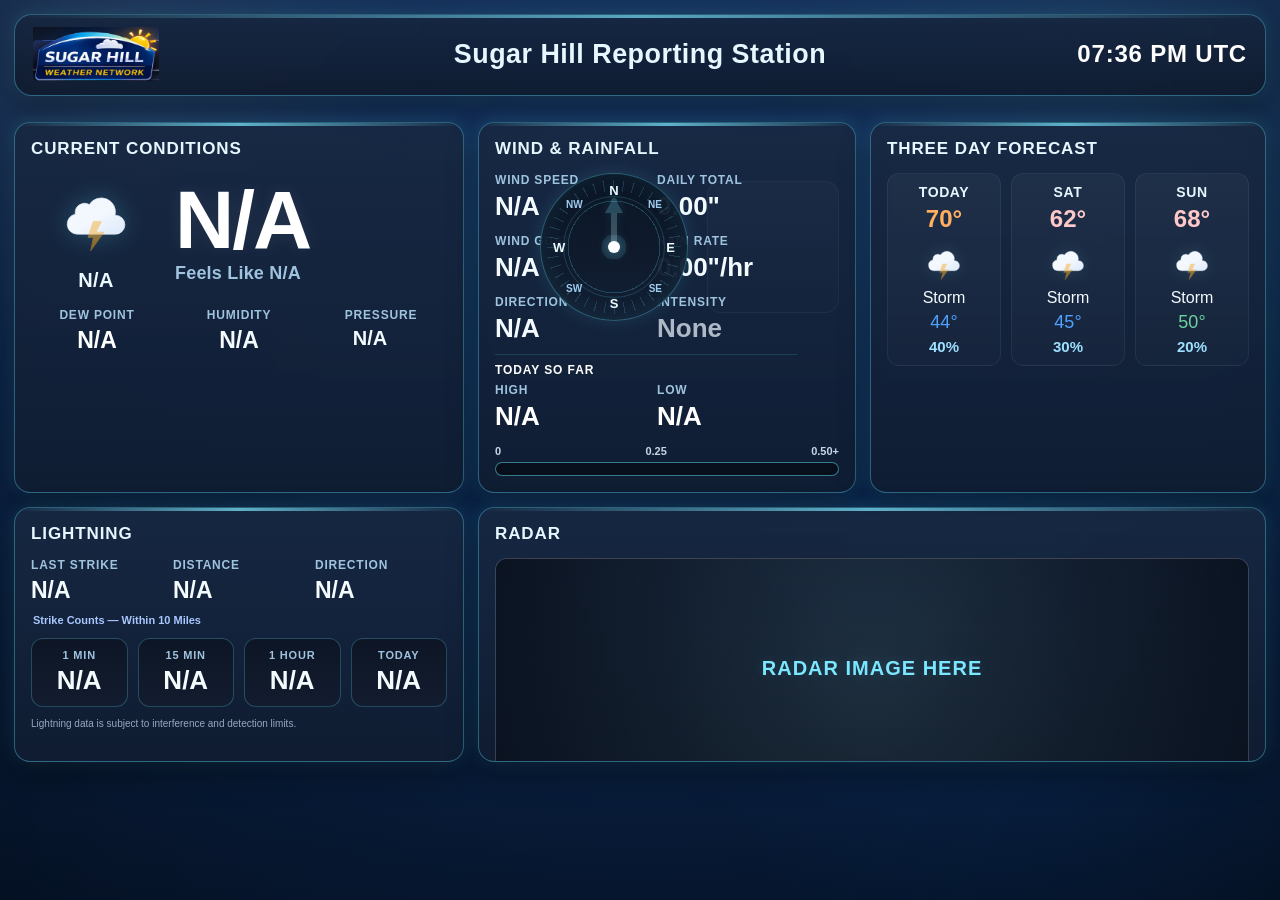
<file: index.html>
<!DOCTYPE html>
<html lang="en">
<head>
<meta charset="UTF-8">
<title>Sugar Hill  Reporting Station</title>
<meta name="viewport" content="width=device-width, initial-scale=1.0">
<link rel="stylesheet" href="style.css">
</head>

<body class="page-fade">
<div class="bg-scene" aria-hidden="true">
  <div class="bg-gradient"></div>
  <div class="bg-orb bg-orb-left"></div>
  <div class="bg-orb bg-orb-right"></div>
  <div class="bg-wave-layer bg-wave-back"></div>
  <div class="bg-wave-layer bg-wave-front"></div>
  <div class="bg-vignette"></div>
</div>

<div class="page-fade-overlay"></div>

<header class="header">
  <div class="header-side header-side-left">
    <img src="assets/logo/sugar-hill-logo.png" class="header-logo" alt="Sugar Hill logo">
  </div>
  <div class="header-title">Sugar Hill Reporting Station</div>
  <div class="header-side header-side-right">
    <div id="clock" class="clock">--:--</div>
  </div>
</header>

<section class="alerts">
  <div id="active-alerts-bar" class="alert-bar">
    <div class="alert-title">Active Alerts</div>
    <div id="active-alerts-list" class="alert-text"></div>
  </div>

  <div id="priority-alerts-bar" class="alert-bar">
    <div class="alert-title">Alert Text</div>
    <div class="ticker">
      <div id="priority-alerts-track"></div>
    </div>
  </div>
</section>

<main class="dashboard">
  <section class="panel">
    <h2>Current Conditions</h2>

    <div class="current">
      <div class="current-left">
        <img src="images/storm.svg" class="current-icon" alt="Current condition icon">
        <div id="current-condition">Storm</div>
      </div>

      <div class="current-right">
        <div class="temp-stack">
          <div class="big-temp-row">
            <div id="current-temp" class="big-temp">74.2°</div>
            <div id="current-temp-trend" class="temp-trend" aria-hidden="true"></div>
          </div>
          <div id="current-feels-like" class="feels-like">Feels Like 76°</div>
        </div>
      </div>
    </div>

    <div class="current-stats">
      <div class="stat">
        <div class="stat-label">Dew Point</div>
        <div id="current-dew" class="stat-value">65°</div>
      </div>

      <div class="stat">
        <div class="stat-label">Humidity</div>
        <div id="current-humidity" class="stat-value">57%</div>
      </div>

      <div class="stat">
        <div class="stat-label">Pressure</div>
        <div id="current-pressure" class="stat-value pressure-value">
          <span id="current-pressure-text">28.97" / 981 MB</span>
          <span id="current-pressure-trend" class="pressure-trend" aria-hidden="true"></span>
        </div>
      </div>
    </div>
  </section>

  <section class="panel">
    <h2>Wind &amp; Rainfall</h2>

    <div class="surface-panel">
      <div class="surface-top">
        <div class="surface-left">
          <div class="surface-metrics">
            <div class="stat">
              <div class="stat-label">Wind Speed</div>
              <div id="wind-speed" class="stat-value">12 mph</div>
            </div>

            <div class="stat">
              <div class="stat-label">Daily Total</div>
              <div id="rain-daily" class="stat-value">0.30"</div>
            </div>

            <div class="stat">
              <div class="stat-label">Wind Gust</div>
              <div id="wind-gust" class="stat-value">18 mph</div>
            </div>

            <div class="stat">
              <div class="stat-label">Rain Rate</div>
              <div id="rain-rate" class="stat-value">0.05"/hr</div>
            </div>

            <div class="stat">
              <div class="stat-label">Direction</div>
              <div id="wind-dir-text" class="stat-value">SE</div>
            </div>

            <div class="stat">
              <div class="stat-label">Intensity</div>
              <div id="rain-intensity" class="stat-value">Light Rain</div>
            </div>
          </div>

          <div class="today-so-far">
            <div class="today-so-far-title">TODAY SO FAR</div>

            <div class="today-so-far-grid">
              <div class="stat">
                <div class="stat-label">High</div>
                <div id="today-high" class="stat-value">75°</div>
              </div>

              <div class="stat">
                <div class="stat-label">Low</div>
                <div id="today-low" class="stat-value">51°</div>
              </div>
            </div>
          </div>
        </div>

        <div class="surface-right">
          <div class="wind-dial-wrap">
            <div class="wind-dial">
              <span class="dial-cardinal dial-n">N</span>
              <span class="dial-cardinal dial-e">E</span>
              <span class="dial-cardinal dial-s">S</span>
              <span class="dial-cardinal dial-w">W</span>

              <span class="dial-ordinal dial-ne">NE</span>
              <span class="dial-ordinal dial-se">SE</span>
              <span class="dial-ordinal dial-sw">SW</span>
              <span class="dial-ordinal dial-nw">NW</span>

              <div id="wind-arrow" class="wind-dial-arrow"></div>
              <div class="wind-dial-center"></div>
            </div>
          </div>

          <div class="surface-extra-slot"></div>
        </div>
      </div>

      <div class="rain-meter">
        <div class="meter-labels">
          <span>0</span>
          <span>0.25</span>
          <span>0.50+</span>
        </div>

        <div class="meter-track">
          <div id="rain-meter-fill"></div>
        </div>
      </div>
    </div>
  </section>

  <section class="panel">
    <h2>Three Day Forecast</h2>

    <div class="forecast">
      <div class="forecast-day">
        <div id="f0-label">Today</div>
        <div id="f0-high" class="forecast-high">70°</div>
        <img src="images/storm.svg" class="forecast-icon" alt="Forecast icon">
        <div id="f0-cond">Storm</div>
        <div id="f0-low" class="forecast-low">44°</div>
        <div id="f0-pop" class="forecast-pop">40%</div>
      </div>

      <div class="forecast-day">
        <div id="f1-label">Mon</div>
        <div id="f1-high" class="forecast-high">62°</div>
        <img src="images/storm.svg" class="forecast-icon" alt="Forecast icon">
        <div id="f1-cond">Storm</div>
        <div id="f1-low" class="forecast-low">45°</div>
        <div id="f1-pop" class="forecast-pop">30%</div>
      </div>

      <div class="forecast-day">
        <div id="f2-label">Tue</div>
        <div id="f2-high" class="forecast-high">68°</div>
        <img src="images/storm.svg" class="forecast-icon" alt="Forecast icon">
        <div id="f2-cond">Storm</div>
        <div id="f2-low" class="forecast-low">50°</div>
        <div id="f2-pop" class="forecast-pop">20%</div>
      </div>
    </div>
  </section>

  <section class="panel">
    <h2>Lightning</h2>

    <div id="lightning-warning" class="lightning-warning"></div>

    <div class="lightning-top">
      <div class="stat">
        <div class="stat-label">Last Strike</div>
        <div id="lt-last" class="stat-value">--</div>
      </div>

      <div class="stat">
        <div class="stat-label">Distance</div>
        <div id="lt-distance" class="stat-value">--</div>
      </div>

      <div class="stat">
        <div class="stat-label">Direction</div>
        <div id="lt-direction" class="stat-value">--</div>
      </div>
    </div>

    <div class="lightning-history">
      <div class="history-box">
        <div class="history-label">1 Min</div>
        <div id="lt-minute" class="history-value">0</div>
      </div>

      <div class="history-box">
        <div class="history-label">15 Min</div>
        <div id="lt-fifteen" class="history-value">0</div>
      </div>

      <div class="history-box">
        <div class="history-label">1 Hour</div>
        <div id="lt-hour" class="history-value">0</div>
      </div>

      <div class="history-box">
        <div class="history-label">Today</div>
        <div id="lt-midnight" class="history-value">0</div>
      </div>
    </div>
  </section>

  <section class="panel radar-panel">
    <h2>Radar</h2>
    <div class="radar-shell">
      <div class="radar-placeholder">Radar Image Here</div>
    </div>
  </section>
</main>

<script src="script.js"></script>
</body>
</html>
</file>
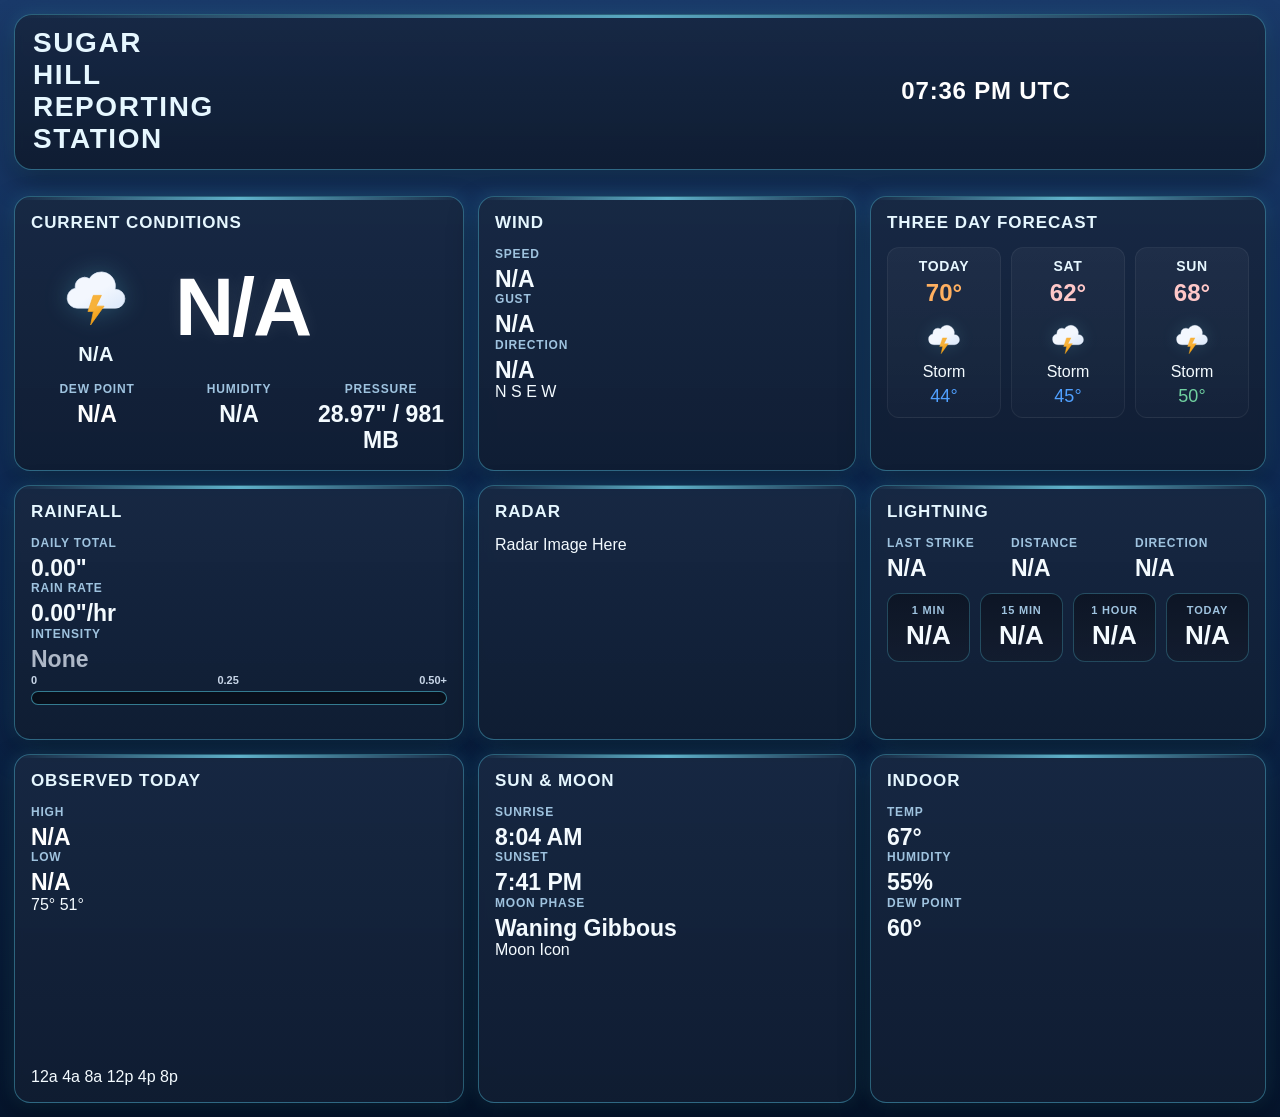
<file: backupindex.html>
<!DOCTYPE html>
<html lang="en">
<head>
<meta charset="UTF-8">
<title>Sugar Hill Reporting Station</title>
<meta name="viewport" content="width=device-width, initial-scale=1.0">
<link rel="stylesheet" href="style.css">
</head>

<body>

<header class="header">

<div class="station">
SUGAR HILL REPORTING STATION
</div>

<div class="location">
Rushville, Indiana
</div>

<div id="clock" class="clock">
--:--
</div>

</header>


<section class="alerts">

<div id="active-alerts-bar" class="alert-bar">

<div class="alert-title">
Active Warnings
</div>

<div id="active-alerts-list" class="alert-text"></div>

</div>


<div id="priority-alerts-bar" class="alert-bar">

<div class="alert-title">
Warning Text
</div>

<div class="ticker">
<div id="priority-alerts-track"></div>
</div>

</div>

</section>



<main class="dashboard">

<!-- CURRENT CONDITIONS -->

<section class="panel">

<h2>Current Conditions</h2>

<div class="current">

<div class="current-left">

<img src="images/storm.svg" class="current-icon">

<div id="current-condition">
Storm
</div>

</div>

<div class="current-right">

<div id="current-temp" class="big-temp">
74.2°
</div>

</div>

</div>


<div class="current-stats">

<div class="stat">

<div class="stat-label">
Dew Point
</div>

<div id="current-dew" class="stat-value">
65°
</div>

</div>


<div class="stat">

<div class="stat-label">
Humidity
</div>

<div id="current-humidity" class="stat-value">
57%
</div>

</div>


<div class="stat">

<div class="stat-label">
Pressure
</div>

<div id="current-pressure" class="stat-value">
28.97" / 981 MB
</div>

</div>

</div>

</section>



<!-- WIND -->

<section class="panel">

<h2>Wind</h2>

<div class="wind-section">

<div class="wind-stats">

<div class="stat">

<div class="stat-label">
Speed
</div>

<div id="wind-speed" class="stat-value">
12 mph
</div>

</div>

<div class="stat">

<div class="stat-label">
Gust
</div>

<div id="wind-gust" class="stat-value">
18 mph
</div>

</div>

<div class="stat">

<div class="stat-label">
Direction
</div>

<div id="wind-dir-text" class="stat-value">
SE
</div>

</div>

</div>


<div class="wind-vane">

<div class="compass">

<span class="north">N</span>
<span class="south">S</span>
<span class="east">E</span>
<span class="west">W</span>

<div id="wind-arrow"></div>

</div>

</div>

</div>

</section>



<!-- THREE DAY -->

<section class="panel">

<h2>Three Day Forecast</h2>

<div class="forecast">

<div class="forecast-day">

<div id="f0-label">
Today
</div>

<div id="f0-high" class="forecast-high">
70°
</div>

<img src="images/storm.svg" class="forecast-icon">

<div id="f0-cond">
Storm
</div>

<div id="f0-low" class="forecast-low">
44°
</div>

</div>


<div class="forecast-day">

<div id="f1-label">
Mon
</div>

<div id="f1-high" class="forecast-high">
62°
</div>

<img src="images/storm.svg" class="forecast-icon">

<div id="f1-cond">
Storm
</div>

<div id="f1-low" class="forecast-low">
45°
</div>

</div>


<div class="forecast-day">

<div id="f2-label">
Tue
</div>

<div id="f2-high" class="forecast-high">
68°
</div>

<img src="images/storm.svg" class="forecast-icon">

<div id="f2-cond">
Storm
</div>

<div id="f2-low" class="forecast-low">
50°
</div>

</div>

</div>

</section>



<!-- RAINFALL -->

<section class="panel">

<h2>Rainfall</h2>

<div class="rain-panel">

<div class="stat">

<div class="stat-label">
Daily Total
</div>

<div id="rain-daily" class="stat-value">
0.30"
</div>

</div>


<div class="stat">

<div class="stat-label">
Rain Rate
</div>

<div id="rain-rate" class="stat-value">
0.05"/hr
</div>

</div>


<div class="stat">

<div class="stat-label">
Intensity
</div>

<div id="rain-intensity" class="stat-value">
Light Rain
</div>

</div>


<div class="rain-meter">

<div class="meter-labels">
<span>0</span>
<span>0.25</span>
<span>0.50+</span>
</div>

<div class="meter-track">

<div id="rain-meter-fill"></div>

</div>

</div>

</div>

</section>



<!-- RADAR -->

<section class="panel">

<h2>Radar</h2>

<div class="radar">
Radar Image Here
</div>

</section>



<!-- LIGHTNING -->

<section class="panel">

<h2>Lightning</h2>

<div class="lightning-top">

<div class="stat">

<div class="stat-label">
Last Strike
</div>

<div id="lt-last" class="stat-value">
3/8 2:15 PM
</div>

</div>


<div class="stat">

<div class="stat-label">
Distance
</div>

<div id="lt-distance" class="stat-value">
2.5 mi
</div>

</div>


<div class="stat">

<div class="stat-label">
Direction
</div>

<div id="lt-direction" class="stat-value">
↗
</div>

</div>

</div>


<div class="lightning-history">

<div class="history-box">

<div class="history-label">
1 Min
</div>

<div id="lt-minute" class="history-value">
0
</div>

</div>


<div class="history-box">

<div class="history-label">
15 Min
</div>

<div id="lt-fifteen" class="history-value">
1
</div>

</div>


<div class="history-box">

<div class="history-label">
1 Hour
</div>

<div id="lt-hour" class="history-value">
3
</div>

</div>


<div class="history-box">

<div class="history-label">
Today
</div>

<div id="lt-midnight" class="history-value">
8
</div>

</div>

</div>

</section>



<!-- TODAY -->

<section class="panel">

<h2>Observed Today</h2>

<div class="today-grid">

<div class="today-stats">

<div class="stat">

<div class="stat-label">
High
</div>

<div id="today-high" class="stat-value">
75°
</div>

</div>


<div class="stat">

<div class="stat-label">
Low
</div>

<div id="today-low" class="stat-value">
51°
</div>

</div>

</div>


<div class="temp-graph">

<div class="y-scale">

<span id="graph-max">
75°
</span>

<span id="graph-min">
51°
</span>

</div>

<canvas id="today-graph"></canvas>

<div class="x-scale">

<span>12a</span>
<span>4a</span>
<span>8a</span>
<span>12p</span>
<span>4p</span>
<span>8p</span>

</div>

</div>

</div>

</section>



<!-- SUN MOON -->

<section class="panel">

<h2>Sun & Moon</h2>

<div class="sunmoon">

<div class="sunmoon-stats">

<div class="stat">

<div class="stat-label">
Sunrise
</div>

<div id="today-sunrise" class="stat-value">
8:04 AM
</div>

</div>


<div class="stat">

<div class="stat-label">
Sunset
</div>

<div id="today-sunset" class="stat-value">
7:41 PM
</div>

</div>


<div class="stat">

<div class="stat-label">
Moon Phase
</div>

<div id="today-moon" class="stat-value">
Waning Gibbous
</div>

</div>

</div>

<div class="moon-placeholder">
Moon Icon
</div>

</div>

</section>



<!-- INDOOR -->

<section class="panel">

<h2>Indoor</h2>

<div class="indoor">

<div class="stat">

<div class="stat-label">
Temp
</div>

<div id="indoor-temp" class="stat-value">
67°
</div>

</div>


<div class="stat">

<div class="stat-label">
Humidity
</div>

<div id="indoor-humidity" class="stat-value">
55%
</div>

</div>


<div class="stat">

<div class="stat-label">
Dew Point
</div>

<div id="indoor-dew" class="stat-value">
60°
</div>

</div>

</div>

</section>


</main>


<script src="script.js"></script>

</body>
</html>
</file>
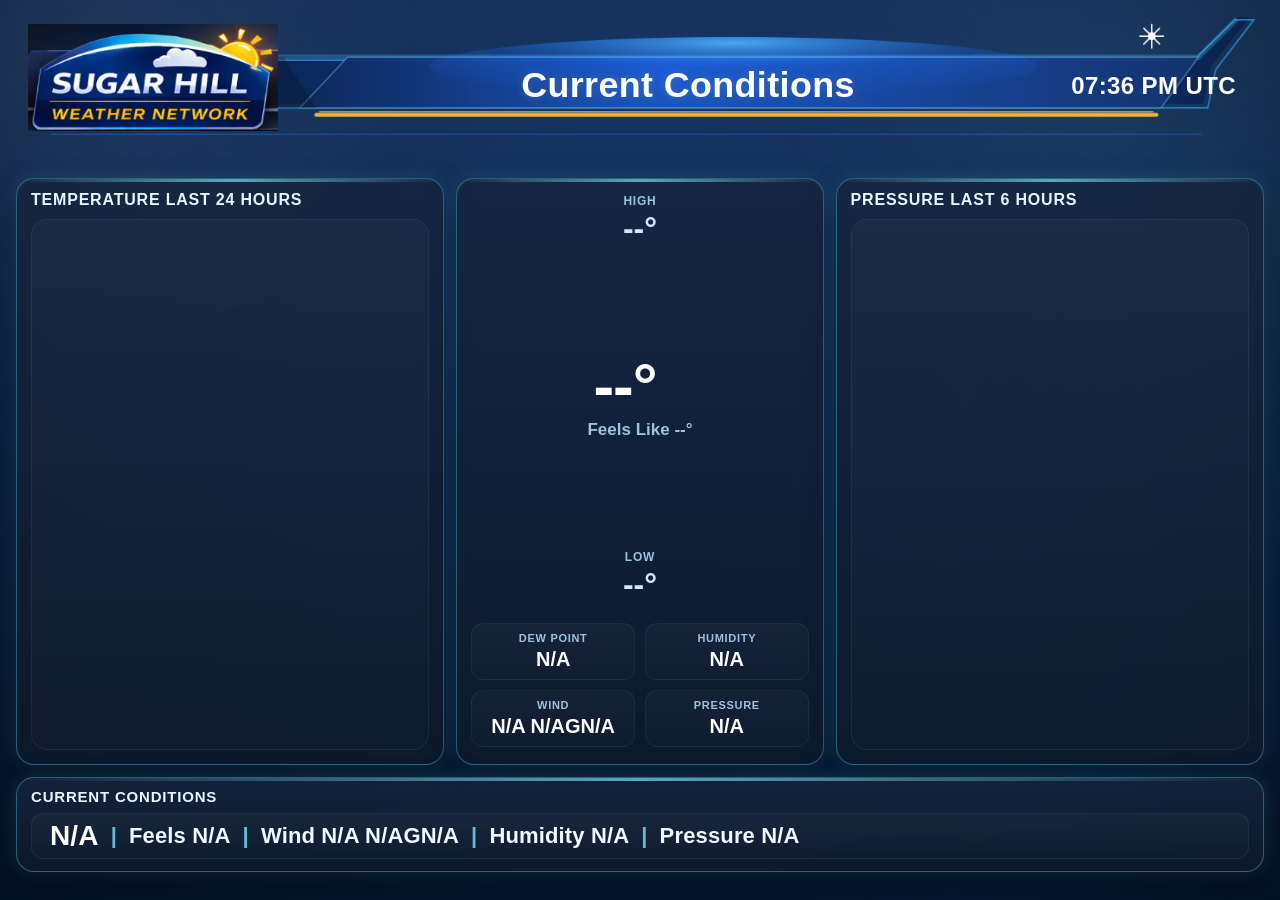
<file: subscreen-current.html>
<!DOCTYPE html>
<html lang="en">
<head>
<meta charset="UTF-8">
<title>Current Conditions in Rushville</title>
<meta name="viewport" content="width=device-width, initial-scale=1.0">
<link rel="stylesheet" href="style.css">
<style>
.current-art-header{
  position:relative;
  height:140px;
  margin-bottom:10px;
  overflow:hidden;
  border-radius:18px;
}

.current-art-header-bg{
  position:absolute;
  inset:0;
  width:100%;
  height:100%;
  object-fit:cover;
  display:block;
}

.current-art-header-logo{
  position:absolute;
  left:12px;
  top:8px;
  width:250px;
  height:auto;
  display:block;
  z-index:2;
}

.current-art-header-title{
  position:absolute;
  left:286px;
  right:190px;
  top:0;
  height:100%;
  display:flex;
  align-items:center;
  justify-content:center;
  text-align:center;
  font-size:clamp(26px, 2.8vw, 44px);
  line-height:1.04;
  font-weight:900;
  letter-spacing:.4px;
  color:#ffffff;
  text-shadow:0 0 10px rgba(255,255,255,.14);
  z-index:2;
}

.current-art-header-clock{
  position:absolute;
  right:28px;
  top:50%;
  transform:translateY(-50%);
  font-size:24px;
  line-height:1;
  font-weight:800;
  letter-spacing:.4px;
  color:#ffffff;
  white-space:nowrap;
  z-index:2;
}

@media (max-width: 1200px){
  .current-art-header{
    height:124px;
  }

  .current-art-header-logo{
    width:220px;
    left:10px;
    top:10px;
  }

  .current-art-header-title{
    left:244px;
    right:170px;
    font-size:clamp(22px, 2.5vw, 36px);
  }
}

@media (max-width: 900px){
  .current-art-header{
    height:106px;
  }

  .current-art-header-logo{
    width:160px;
    left:8px;
    top:10px;
  }

  .current-art-header-title{
    left:176px;
    right:120px;
    font-size:clamp(18px, 3vw, 26px);
  }

  .current-art-header-clock{
    right:14px;
    font-size:18px;
  }
}
</style>
</head>

<body class="page-fade subscreen-body">
<div class="bg-scene" aria-hidden="true">
  <div class="bg-gradient"></div>
  <div class="bg-orb bg-orb-left"></div>
  <div class="bg-orb bg-orb-right"></div>
  <div class="bg-wave-layer bg-wave-back"></div>
  <div class="bg-wave-layer bg-wave-front"></div>
  <div class="bg-vignette"></div>
</div>

<div class="page-fade-overlay"></div>

<main class="subscreen-current-v2">
  <section class="current-art-header" aria-label="Current Conditions Header">
  <img class="current-art-header-bg" src="assets/header/subscreen-header.png" alt="">
  <img class="current-art-header-logo" src="assets/logo/sugar-hill-logo.png" alt="Sugar Hill logo">
  <div class="current-art-header-title">Current Conditions</div>
  <div id="subscreen-clock" class="current-art-header-clock">--:--</div>
</section>

  <section class="subscreen-main-grid">
    <section class="sub-panel graph-panel-left">
      <div class="sub-panel-title">TEMPERATURE LAST 24 HOURS</div>
      <div class="sub-graph-shell">
        <svg id="temp-graph" class="graph-svg" viewBox="0 0 860 360" preserveAspectRatio="none"></svg>
      </div>
    </section>

    <section class="sub-panel center-conditions-panel">
      <div class="sub-center-block">
        <div class="temp-range-top">
          <div class="range-label">HIGH</div>
          <div id="ring-high-temp" class="range-value">--°</div>
        </div>

        <div class="temp-ring-wrap">
          <svg id="temp-ring-svg" class="temp-ring-svg" viewBox="0 0 360 360" preserveAspectRatio="xMidYMid meet"></svg>
          <div class="temp-ring-center">
            <div class="ring-temp-row">
              <div id="ring-current-temp" class="ring-current-temp">--°</div>
              <div id="ring-temp-trend" class="ring-temp-trend" aria-hidden="true"></div>
            </div>
            <div id="ring-feels-like" class="ring-feels-like">Feels Like --°</div>
          </div>
        </div>

        <div class="temp-range-bottom">
          <div class="range-label">LOW</div>
          <div id="ring-low-temp" class="range-value">--°</div>
        </div>

        <div class="center-metrics">
          <div class="center-metric">
            <div class="center-metric-label">Dew Point</div>
            <div id="center-dew" class="center-metric-value">--°</div>
          </div>
          <div class="center-metric">
            <div class="center-metric-label">Humidity</div>
            <div id="center-humidity" class="center-metric-value">--%</div>
          </div>
          <div class="center-metric">
            <div class="center-metric-label">Wind</div>
            <div id="center-wind" class="center-metric-value">--</div>
          </div>
          <div class="center-metric">
            <div class="center-metric-label">Pressure</div>
            <div id="center-pressure" class="center-metric-value">--</div>
          </div>
        </div>
      </div>
    </section>

    <section class="sub-panel graph-panel-right">
      <div class="sub-panel-title">
        <span>PRESSURE LAST 6 HOURS</span>
        <span id="subscreen-pressure-trend" class="subscreen-pressure-trend"></span>
      </div>
      <div class="sub-graph-shell">
        <svg id="pressure-graph" class="graph-svg" viewBox="0 0 860 360" preserveAspectRatio="none"></svg>
      </div>
    </section>
  </section>

  <section class="subscreen-conditions-shell fast-wipe-shell">
    <div class="subscreen-conditions-title">CURRENT CONDITIONS</div>
    <div class="subscreen-conditions-window">
      <div id="subscreen-conditions-track" class="subscreen-conditions-track"></div>
    </div>
  </section>

  <section id="subscreen-alert-ribbon" class="subscreen-alert-ribbon" style="display:none;">
    <div id="subscreen-alert-text" class="subscreen-alert-text"></div>
  </section>
</main>

<script src="script.js"></script>
</body>
</html>
</file>
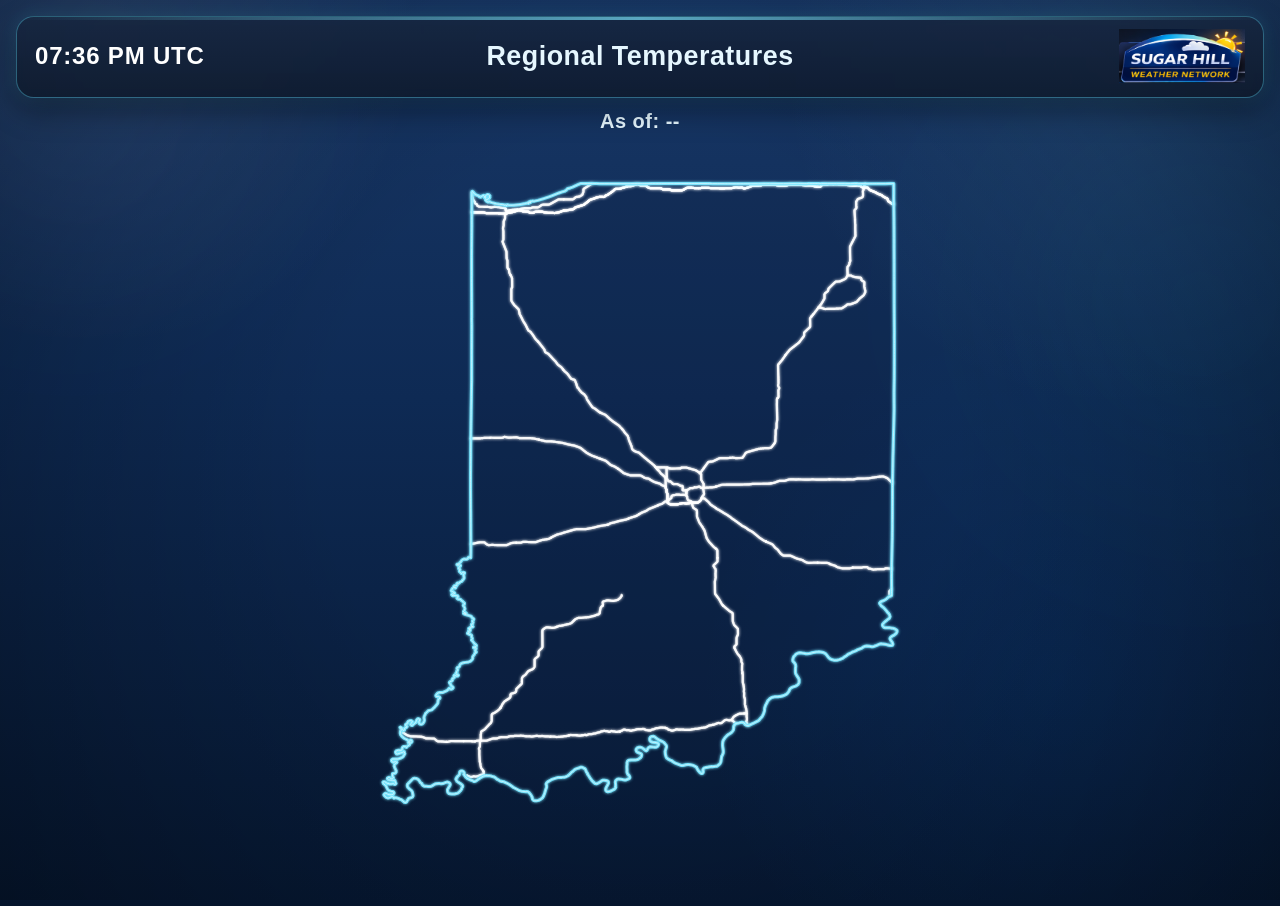
<file: subscreen-regional-map.html>
<!DOCTYPE html>
<html lang="en">
<head>
<meta charset="UTF-8">
<title>Regional Temperatures</title>
<meta name="viewport" content="width=device-width, initial-scale=1.0">
<link rel="stylesheet" href="style.css">
</head>

<body class="page-fade subscreen-body">

<div class="bg-scene" aria-hidden="true">
  <div class="bg-gradient"></div>
  <div class="bg-orb bg-orb-left"></div>
  <div class="bg-orb bg-orb-right"></div>
  <div class="bg-wave-layer bg-wave-back"></div>
  <div class="bg-wave-layer bg-wave-front"></div>
  <div class="bg-vignette"></div>
</div>

<div class="page-fade-overlay"></div>

<div class="subscreen-header-bar">
  <div class="subscreen-header-side subscreen-header-side-left">
    <div id="regional-clock" class="subscreen-header-clock">--:--</div>
  </div>
  <div class="subscreen-header-title">Regional Temperatures</div>
  <div class="subscreen-header-side subscreen-header-side-right">
    <img src="assets/logo/sugar-hill-logo.png" class="subscreen-header-logo" alt="Sugar Hill logo">
  </div>
</div>

</div>

<div class="regional-map-shell">

  <div id="regional-asof" class="regional-asof">
    As of: --
  </div>

  <div class="regional-map-frame">

    <img src="images/indiana-base-map.svg" class="regional-map-base">

    <div id="regional-temps-layer"></div>

  </div>

</div>

<script src="script.js"></script>

  <script>
const map = document.querySelector(".regional-map-frame");

map.addEventListener("click", (e) => {
  const rect = map.getBoundingClientRect();
  const x = Math.round(e.clientX - rect.left);
  const y = Math.round(e.clientY - rect.top);

  alert("x:" + x + "  y:" + y);
});
</script>
</body>
</html>
</file>
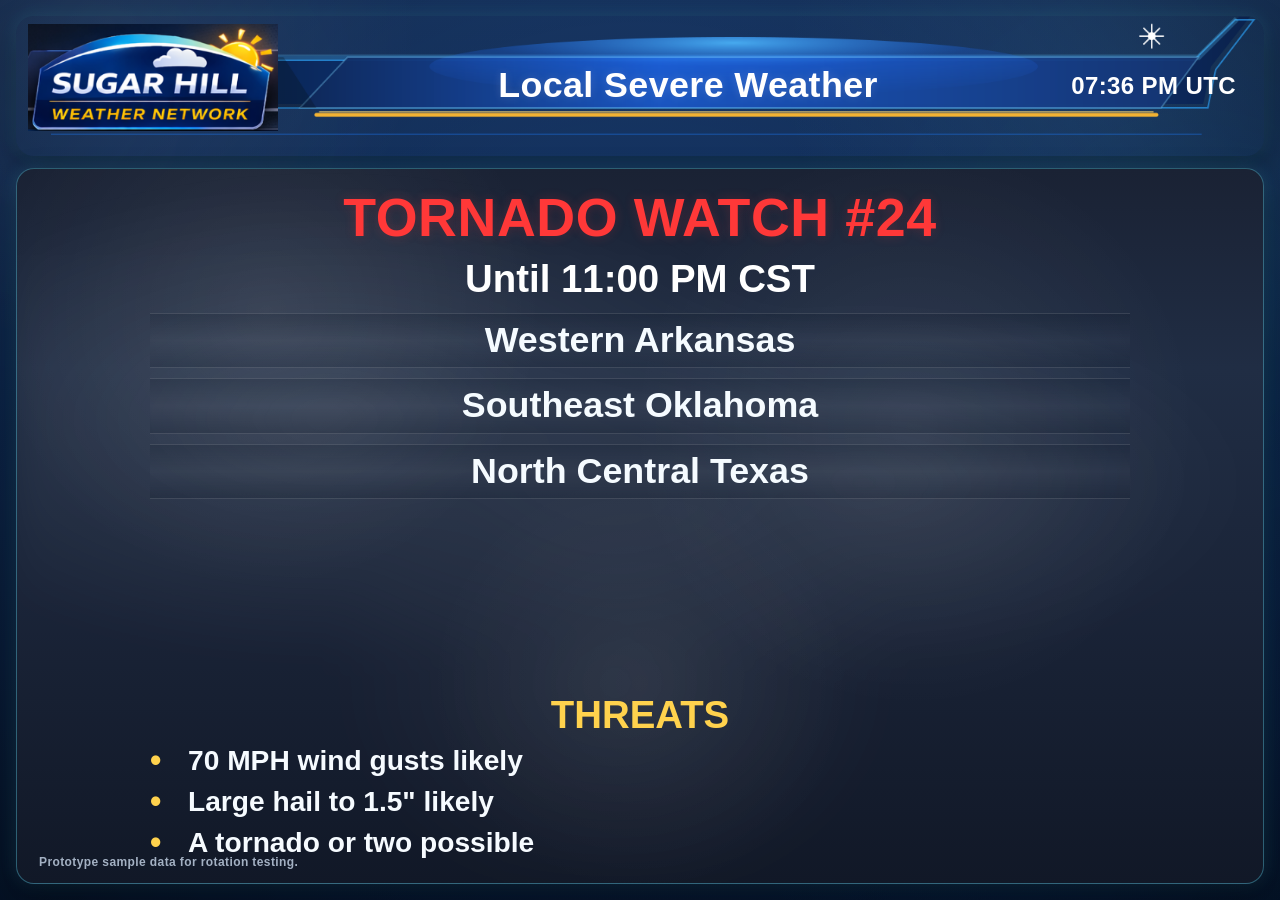
<file: subscreen-severe.html>
<!DOCTYPE html>
<html lang="en">
<head>
<meta charset="UTF-8">
<title>Local Severe Weather</title>
<meta name="viewport" content="width=device-width, initial-scale=1.0">
<link rel="stylesheet" href="style.css">
<style>
.severe-screen-shell{
  min-height:calc(100vh - 32px);
  display:grid;
  grid-template-rows:auto 1fr;
  gap:12px;
}
.severe-art-header{
  position:relative;
  height:140px;
  overflow:hidden;
  border-radius:18px;
  box-shadow:var(--shadow), var(--glow);
}
.severe-art-header-bg{
  position:absolute;
  inset:0;
  width:100%;
  height:100%;
  object-fit:cover;
}
.severe-art-header-logo{
  position:absolute;
  left:12px;
  top:8px;
  width:250px;
  height:auto;
  z-index:2;
}
.severe-art-header-title{
  position:absolute;
  left:286px;
  right:190px;
  top:0;
  height:100%;
  display:flex;
  align-items:center;
  justify-content:center;
  text-align:center;
  font-size:clamp(26px, 2.8vw, 44px);
  line-height:1.04;
  font-weight:900;
  letter-spacing:.4px;
  color:#ffffff;
  text-shadow:0 0 10px rgba(255,255,255,.14);
  z-index:2;
}
.severe-art-header-clock{
  position:absolute;
  right:28px;
  top:50%;
  transform:translateY(-50%);
  font-size:24px;
  line-height:1;
  font-weight:800;
  letter-spacing:.4px;
  color:#ffffff;
  white-space:nowrap;
  z-index:2;
}
.severe-module{
  position:relative;
  overflow:hidden;
  border:1px solid var(--line-soft);
  border-radius:18px;
  box-shadow:var(--shadow), var(--glow);
  background:
    radial-gradient(circle at 20% 20%, rgba(255,255,255,.08), transparent 24%),
    radial-gradient(circle at 72% 36%, rgba(255,255,255,.07), transparent 28%),
    radial-gradient(circle at 50% 72%, rgba(255,255,255,.05), transparent 26%),
    linear-gradient(180deg, #1a2234 0%, #202d44 28%, #1a2438 60%, #111827 100%);
}
.severe-module::before{
  content:"";
  position:absolute;
  inset:0;
  background:
    radial-gradient(ellipse at 25% 35%, rgba(255,255,255,.18), rgba(255,255,255,0) 38%),
    radial-gradient(ellipse at 68% 44%, rgba(255,255,255,.12), rgba(255,255,255,0) 34%),
    radial-gradient(ellipse at 48% 72%, rgba(255,255,255,.10), rgba(255,255,255,0) 32%);
  filter:blur(16px);
  opacity:.55;
  pointer-events:none;
}
.severe-module-inner{
  position:relative;
  z-index:1;
  height:100%;
  padding:22px 28px 24px;
  display:grid;
  grid-template-rows:auto auto auto 1fr;
  gap:14px;
}
.severe-watch-type{
  text-align:center;
  font-size:clamp(34px, 4.2vw, 64px);
  line-height:1;
  font-weight:900;
  letter-spacing:.6px;
  text-transform:uppercase;
  color:#ff3838;
  text-shadow:0 0 12px rgba(255,56,56,.20);
}
.severe-watch-type.severe-thunderstorm{
  color:var(--gold);
  text-shadow:0 0 12px rgba(244,191,52,.18);
}
.severe-expire{
  text-align:center;
  font-size:clamp(24px, 3vw, 44px);
  line-height:1.05;
  font-weight:900;
  color:#ffffff;
}
.severe-areas{
  display:grid;
  gap:10px;
  justify-items:center;
  align-content:start;
}
.severe-area-line{
  width:min(980px, 90%);
  padding:8px 10px;
  text-align:center;
  font-size:clamp(22px, 2.8vw, 46px);
  line-height:1.04;
  font-weight:900;
  color:#f5fbff;
  border-top:1px solid rgba(255,255,255,.12);
  border-bottom:1px solid rgba(255,255,255,.12);
  background:linear-gradient(180deg, rgba(5,16,31,.16), rgba(255,255,255,.02), rgba(5,16,31,.16));
}
.severe-threats-wrap{
  align-self:end;
  width:min(980px, 94%);
  justify-self:center;
  display:grid;
  gap:12px;
}
.severe-threats-title{
  text-align:center;
  font-size:clamp(24px, 3vw, 42px);
  line-height:1;
  font-weight:900;
  color:var(--gold);
  text-transform:uppercase;
}
.severe-threat-list{
  display:grid;
  gap:10px;
}
.severe-threat{
  display:grid;
  grid-template-columns:26px 1fr;
  gap:12px;
  align-items:start;
  font-size:clamp(20px, 2.2vw, 34px);
  line-height:1.1;
  font-weight:800;
  color:#f6fbff;
}
.severe-bullet{
  color:var(--gold);
  font-size:1.15em;
  line-height:.9;
}
.severe-prototype-note{
  position:absolute;
  left:22px;
  bottom:14px;
  font-size:12px;
  font-weight:700;
  letter-spacing:.4px;
  color:rgba(220,235,255,.72);
}
@media (max-width: 1200px){
  .severe-art-header{ height:124px; }
  .severe-art-header-logo{ width:220px; left:10px; top:10px; }
  .severe-art-header-title{ left:244px; right:170px; font-size:clamp(22px, 2.5vw, 36px); }
  .severe-watch-type{ font-size:clamp(30px, 4vw, 52px); }
  .severe-expire{ font-size:clamp(22px, 2.8vw, 36px); }
}
@media (max-width: 900px){
  .severe-art-header{ height:106px; }
  .severe-art-header-logo{ width:160px; left:8px; top:10px; }
  .severe-art-header-title{ left:176px; right:120px; font-size:clamp(18px, 3vw, 26px); }
  .severe-art-header-clock{ right:14px; font-size:18px; }
  .severe-module-inner{ padding:18px 16px 22px; }
  .severe-area-line{ width:100%; }
  .severe-threats-wrap{ width:100%; }
}
</style>
</head>
<body class="page-fade subscreen-body">
<div class="bg-scene" aria-hidden="true">
  <div class="bg-gradient"></div>
  <div class="bg-orb bg-orb-left"></div>
  <div class="bg-orb bg-orb-right"></div>
  <div class="bg-vignette"></div>
</div>
<div class="page-fade-overlay"></div>
<main class="severe-screen-shell">
  <section class="severe-art-header" aria-label="Local Severe Weather Header">
    <img class="severe-art-header-bg" src="assets/header/subscreen-header.png" alt="">
    <img class="severe-art-header-logo" src="assets/logo/sugar-hill-logo.png" alt="Sugar Hill logo">
    <div class="severe-art-header-title">Local Severe Weather</div>
    <div id="subscreen-clock" class="severe-art-header-clock">--:--</div>
  </section>

  <section class="severe-module">
    <div class="severe-module-inner">
      <div class="severe-watch-type">Tornado Watch #24</div>
      <div class="severe-expire">Until 11:00 PM CST</div>

      <div class="severe-areas">
        <div class="severe-area-line">Western Arkansas</div>
        <div class="severe-area-line">Southeast Oklahoma</div>
        <div class="severe-area-line">North Central Texas</div>
      </div>

      <div class="severe-threats-wrap">
        <div class="severe-threats-title">Threats</div>
        <div class="severe-threat-list">
          <div class="severe-threat"><span class="severe-bullet">•</span><span>70 MPH wind gusts likely</span></div>
          <div class="severe-threat"><span class="severe-bullet">•</span><span>Large hail to 1.5&quot; likely</span></div>
          <div class="severe-threat"><span class="severe-bullet">•</span><span>A tornado or two possible</span></div>
        </div>
      </div>
    </div>
    <div class="severe-prototype-note">Prototype sample data for rotation testing.</div>
  </section>
</main>
<script src="script.js"></script>
</body>
</html>
</file>
<file: style.css>
*{
  box-sizing:border-box;
  margin:0;
  padding:0;
}

:root{
  --bg:#050b18;
  --bg2:#09152a;
  --bg3:#0b1e3d;
  --panel:#13233d;
  --panel2:#1a2c49;
  --line:#5fe3ff;
  --line-soft:rgba(95,227,255,.35);
  --text:#f4fbff;
  --muted:#9fc3df;
  --title:#e6f7ff;
  --accent:#7be7ff;
  --danger:#ff6c8f;
  --gold:#ffd24d;
  --shadow:0 12px 30px rgba(0,0,0,.38);
  --glow:0 0 18px rgba(95,227,255,.16);
  --radius:16px;
  --temp-up:#ffb060;
  --temp-down:#6fd0ff;
  --trend-neutral:#9fc3df;
  --pressure-accent:#7be7ff;
}

html,body{
  min-height:100%;
}

body{
  color:var(--text);
  font-family:Arial, Helvetica, sans-serif;
  padding:14px;
  position:relative;
  overflow-x:hidden;
  background:linear-gradient(180deg, #1a3a6a 0%, #0e2a54 45%, #05152d 100%);
}

.bg-scene{
  position:fixed;
  inset:0;
  z-index:-2;
  overflow:hidden;
  pointer-events:none;
}

.bg-gradient{
  position:absolute;
  inset:-6%;
  background:
    radial-gradient(circle at 14% 10%, rgba(255,255,255,.07), transparent 20%),
    radial-gradient(circle at 82% 14%, rgba(120,200,255,.10), transparent 22%),
    radial-gradient(circle at 78% 72%, rgba(0,120,255,.08), transparent 26%),
    linear-gradient(180deg, #1a3a6a 0%, #0e2a54 45%, #05152d 100%);
  transform:scale(1.04);
}

.bg-orb{
  position:absolute;
  border-radius:50%;
  filter:blur(60px);
  opacity:.26;
  mix-blend-mode:screen;
}

.bg-orb-left{
  width:420px;
  height:420px;
  left:-140px;
  top:-100px;
  background:radial-gradient(circle, rgba(33,104,255,.28), rgba(33,104,255,0) 70%);
  animation:orbDriftLeft 18s ease-in-out infinite alternate;
}

.bg-orb-right{
  width:520px;
  height:520px;
  right:-180px;
  top:40px;
  background:radial-gradient(circle, rgba(0,221,255,.20), rgba(0,221,255,0) 72%);
  animation:orbDriftRight 20s ease-in-out infinite alternate;
}

.bg-wave-layer,
.bg-wave-layer::before,
.bg-wave-back::before,
.bg-wave-front::before{
  display:none !important;
}

.bg-vignette{
  position:absolute;
  inset:0;
  background:
    radial-gradient(circle at center, rgba(0,0,0,0) 40%, rgba(0,0,0,.14) 72%, rgba(0,0,0,.30) 100%);
}

@keyframes orbDriftLeft{
  0%{ transform:translate3d(0,0,0) scale(1); opacity:.22; }
  100%{ transform:translate3d(42px,22px,0) scale(1.08); opacity:.30; }
}

@keyframes orbDriftRight{
  0%{ transform:translate3d(0,0,0) scale(1); opacity:.18; }
  100%{ transform:translate3d(-34px,18px,0) scale(1.06); opacity:.26; }
}

@keyframes waveDriftBack{
  0%{ transform:translate3d(0,0,0) scale(1); opacity:.34; }
  100%{ transform:translate3d(-26px,10px,0) scale(1.04); opacity:.46; }
}

@keyframes waveDriftFront{
  0%{ transform:translate3d(0,0,0) scale(1); opacity:.46; }
  100%{ transform:translate3d(-18px,-8px,0) scale(1.03); opacity:.58; }
}

/* PAGE FADES */

.page-fade{
  opacity:1;
  transition:opacity .25s ease;
}

.page-fade.page-fade-out{
  opacity:.02;
}

.page-fade-overlay{
  position:fixed;
  inset:0;
  background:#050913;
  opacity:0;
  pointer-events:none;
  z-index:9999;
  transition:opacity .25s ease;
}

.page-fade.page-fade-out .page-fade-overlay{
  opacity:.96;
}

/* MAIN PAGE */

.header,
.subscreen-header-bar{
  display:grid;
  grid-template-columns:160px minmax(0, 1fr) 160px;
  align-items:center;
  gap:16px;
  padding:12px 18px 14px;
  margin-bottom:12px;
  border:1px solid var(--line-soft);
  border-radius:18px;
  background:linear-gradient(180deg, rgba(22,37,62,.84), rgba(14,25,43,.86));
  box-shadow:var(--shadow), var(--glow);
  backdrop-filter:blur(4px);
  position:relative;
  overflow:hidden;
}

.header::before,
.subscreen-header-bar::before{
  content:"";
  position:absolute;
  inset:0 0 auto 0;
  height:3px;
  background:linear-gradient(90deg, transparent, rgba(123,231,255,.82), transparent);
  opacity:.82;
}

.header-side,
.subscreen-header-side{
  display:flex;
  align-items:center;
  min-width:0;
}

.header-side-left,
.subscreen-header-side-left{
  justify-content:flex-start;
}

.header-side-right,
.subscreen-header-side-right{
  justify-content:flex-end;
}

.header-logo,
.subscreen-header-logo{
  width:126px;
  height:auto;
  display:block;
  flex:0 0 auto;
}

.header-title,
.subscreen-header-title{
  max-width:760px;
  margin:0 auto;
  text-align:center;
  font-size:clamp(22px, 2.1vw, 30px);
  font-weight:900;
  line-height:1.05;
  letter-spacing:.5px;
  color:var(--title);
  text-wrap:balance;
  text-transform:none;
}

.station{
  text-align:left;
  font-size:28px;
  font-weight:800;
  letter-spacing:1.6px;
  color:var(--title);
  text-transform:uppercase;
}

.location{
  display:none;
}

.clock,
.subscreen-header-clock{
  text-align:right;
  font-size:24px;
  font-weight:800;
  color:#ffffff;
  letter-spacing:.8px;
  white-space:nowrap;
}


.alerts{
  display:grid;
  gap:10px;
  margin-bottom:14px;
}

.alert-bar{
  display:grid;
  grid-template-columns:190px 1fr;
  border:1px solid rgba(255,108,143,.45);
  border-radius:14px;
  overflow:hidden;
  background:linear-gradient(180deg, rgba(72,22,38,.95), rgba(50,15,27,.96));
  box-shadow:0 8px 24px rgba(0,0,0,.3);
}

.alert-title{
  background:linear-gradient(180deg, #a73e61, #7d2b48);
  display:flex;
  align-items:center;
  justify-content:center;
  font-weight:800;
  font-size:14px;
  text-transform:uppercase;
  letter-spacing:.8px;
  color:white;
  border-right:1px solid rgba(255,255,255,.08);
}

.alert-text{
  padding:8px 14px;
  display:flex;
  align-items:center;
  min-height:42px;
  font-size:15px;
  font-weight:700;
  color:white;
}

.alert-list{
  display:flex;
  flex-wrap:wrap;
  gap:8px;
  align-items:center;
}

.alert-chip{
  white-space:nowrap;
  padding:5px 10px;
  border-radius:999px;
  background:rgba(255,255,255,.08);
  border:1px solid rgba(255,255,255,.08);
  font-size:13px;
  font-weight:800;
}

.ticker{
  overflow:hidden;
  white-space:nowrap;
  display:flex;
  align-items:center;
  padding:8px 0;
}

#priority-alerts-track{
  display:inline-block;
  padding-left:100%;
  animation:ticker 25s linear infinite;
  font-size:15px;
  font-weight:700;
  color:#fff;
}

@keyframes ticker{
  0%{transform:translateX(0)}
  100%{transform:translateX(-100%)}
}

.dashboard{
  display:grid;
  grid-template-columns:1.25fr 1.05fr 1.1fr;
  gap:14px;
  align-items:stretch;
}

.panel{
  background:linear-gradient(180deg, rgba(24,40,66,.92) 0%, rgba(16,29,50,.94) 100%);
  border:1px solid var(--line-soft);
  border-radius:var(--radius);
  padding:16px;
  min-height:170px;
  box-shadow:var(--shadow), var(--glow);
  position:relative;
  overflow:hidden;
  backdrop-filter:blur(4px);
}

.panel::before{
  content:"";
  position:absolute;
  inset:0 0 auto 0;
  height:3px;
  background:linear-gradient(90deg, transparent, rgba(123,231,255,.85), transparent);
  opacity:.85;
}

.panel h2{
  margin-bottom:14px;
  font-size:17px;
  font-weight:800;
  letter-spacing:.9px;
  text-transform:uppercase;
  color:var(--title);
}

.dashboard .panel:nth-child(1){
  min-height:255px;
}

.dashboard .panel:nth-child(4){
  min-height:255px;
}

.radar-panel{
  grid-column:span 2;
  min-height:255px;
}

/* CURRENT CONDITIONS BLOCK */

.current{
  display:grid;
  grid-template-columns:130px 1fr;
  gap:14px;
  align-items:center;
}

.current-left{
  text-align:center;
}

.current-icon{
  width:86px;
  height:86px;
  display:block;
  margin:0 auto 10px auto;
  filter:drop-shadow(0 0 12px rgba(111,232,255,.22));
}

#current-condition{
  font-size:20px;
  font-weight:800;
  color:#ecfaff;
  letter-spacing:.4px;
}

.current-right{
  display:flex;
  align-items:center;
  justify-content:flex-start;
}

.temp-stack{
  display:flex;
  flex-direction:column;
  align-items:flex-start;
}

.big-temp-row{
  display:flex;
  align-items:flex-start;
  justify-content:flex-start;
}

.big-temp{
  font-size:82px;
  font-weight:900;
  line-height:.95;
  letter-spacing:-2px;
  text-shadow:0 0 18px rgba(255,255,255,.08);
}

.temp-trend{
  min-width:24px;
  margin-left:10px;
  font-size:28px;
  font-weight:900;
  line-height:1;
  transform:translateY(10px);
  opacity:0;
}

.temp-trend.temp-trend-visible{
  opacity:1;
}

.temp-trend.temp-trend-up{
  color:var(--temp-up);
}

.temp-trend.temp-trend-down{
  color:var(--temp-down);
}

.feels-like{
  margin-top:4px;
  font-size:18px;
  font-weight:800;
  letter-spacing:.2px;
  color:var(--muted);
  text-align:left;
}

@keyframes tempPulse{
  0%{
    transform:translateY(10px) scale(1);
    opacity:.82;
  }
  50%{
    transform:translateY(10px) scale(1.18);
    opacity:1;
  }
  100%{
    transform:translateY(10px) scale(1);
    opacity:.82;
  }
}

.temp-trend.temp-trend-rapid{
  animation:tempPulse 1.2s ease-in-out infinite;
}

.current-stats{
  display:grid;
  grid-template-columns:repeat(3,1fr);
  margin-top:16px;
  text-align:center;
  gap:10px;
}

.stat{
  min-width:0;
}

.stat-label{
  font-size:12px;
  color:var(--muted);
  margin-bottom:5px;
  text-transform:uppercase;
  letter-spacing:.8px;
  font-weight:700;
}

.stat-value{
  font-size:23px;
  font-weight:800;
  line-height:1.15;
}

.pressure-value{
  display:inline-flex;
  align-items:center;
  justify-content:center;
  gap:8px;
  white-space:nowrap;
  font-size:20px;
}

.pressure-trend{
  min-width:14px;
  font-size:16px;
  font-weight:900;
  line-height:1;
  opacity:0;
}

.pressure-trend.pressure-trend-visible{
  opacity:1;
}

.pressure-trend.pressure-trend-up,
.pressure-trend.pressure-trend-down{
  color:var(--pressure-accent);
}

@keyframes pressureRapidFlash{
  0%{ opacity:.35; transform:scale(1); }
  50%{ opacity:1; transform:scale(1.16); }
  100%{ opacity:.35; transform:scale(1); }
}

.pressure-trend.pressure-trend-rapid-down{
  animation:pressureRapidFlash .9s ease-in-out infinite;
}

/* FORECAST */

.forecast{
  display:grid;
  grid-template-columns:repeat(3,1fr);
  gap:10px;
  text-align:center;
  align-items:start;
}

.forecast-day{
  display:grid;
  justify-items:center;
  gap:5px;
  padding:10px 8px;
  border-radius:12px;
  background:linear-gradient(180deg, rgba(255,255,255,.04), rgba(255,255,255,.015));
  border:1px solid rgba(255,255,255,.06);
}

.forecast-day > div:first-child{
  font-size:14px;
  font-weight:800;
  color:var(--title);
  text-transform:uppercase;
  letter-spacing:.6px;
}

.forecast-icon{
  width:46px;
  height:46px;
  filter:drop-shadow(0 0 8px rgba(123,231,255,.14));
}

.forecast-high{
  font-size:24px;
  font-weight:900;
}

.forecast-low{
  font-size:18px;
  color:#d9e7ff;
}

.forecast-pop{
  font-size:15px;
  font-weight:800;
  color:#9de0ff;
}

/* WIND + RAIN */

.surface-panel{
  display:grid;
  gap:12px;
}

.surface-top{
  display:grid;
  grid-template-columns:minmax(0,1.12fr) 300px;
  gap:18px;
  align-items:start;
}

.surface-left{
  display:grid;
  gap:10px;
}

.surface-metrics{
  display:grid;
  grid-template-columns:repeat(2, minmax(140px,1fr));
  gap:12px 22px;
  align-items:start;
}

.surface-metrics .stat-label{
  white-space:nowrap;
}

.surface-metrics .stat-value{
  font-size:26px;
  white-space:nowrap;
}

.today-so-far{
  border-top:1px solid rgba(95,227,255,.16);
  padding-top:8px;
}

.today-so-far-title{
  font-size:12px;
  font-weight:800;
  letter-spacing:.9px;
  color:#ffffff;
  margin-bottom:6px;
}

.today-so-far-grid{
  display:grid;
  grid-template-columns:repeat(2, minmax(120px,1fr));
  gap:12px 22px;
}

.today-so-far .stat-value{
  font-size:26px;
  white-space:nowrap;
}

.surface-right{
  display:grid;
  grid-template-columns:150px 1fr;
  gap:18px;
  align-items:center;
  min-width:0;
}

.surface-extra-slot{
  min-height:132px;
  border-radius:14px;
  background:linear-gradient(180deg, rgba(255,255,255,.02), rgba(255,255,255,.008));
  border:1px solid rgba(255,255,255,.04);
}

.wind-dial-wrap{
  display:flex;
  align-items:center;
  justify-content:center;
}

.wind-dial{
  position:relative;
  width:148px;
  height:148px;
  border-radius:50%;
  border:1px solid rgba(95,227,255,.34);
  background:
    radial-gradient(circle at center, rgba(123,231,255,.10) 0 12%, transparent 12% 100%),
    radial-gradient(circle at center, transparent 0 44%, rgba(95,227,255,.22) 44% 45%, transparent 45% 100%),
    radial-gradient(circle at center, transparent 0 72%, rgba(95,227,255,.16) 72% 73%, transparent 73% 100%),
    linear-gradient(180deg, rgba(11,21,36,.96), rgba(19,31,51,.96));
  box-shadow:inset 0 0 24px rgba(95,227,255,.08), 0 0 18px rgba(95,227,255,.12);
  overflow:hidden;
}

.wind-dial::before{
  content:"";
  position:absolute;
  inset:6px;
  border-radius:50%;
  background:repeating-conic-gradient(
    from 0deg,
    rgba(255,255,255,.00) 0deg 8deg,
    rgba(123,231,255,.18) 8deg 9deg
  );
  mask:radial-gradient(circle, transparent 0 56px, #000 56px);
  opacity:.9;
}

.wind-dial::after{
  content:"";
  position:absolute;
  inset:22px;
  border-radius:50%;
  border:1px solid rgba(95,227,255,.18);
  pointer-events:none;
}

.wind-dial-center{
  position:absolute;
  width:12px;
  height:12px;
  border-radius:50%;
  background:#ffffff;
  top:50%;
  left:50%;
  transform:translate(-50%,-50%);
  box-shadow:0 0 12px rgba(123,231,255,.45);
  z-index:3;
}

.wind-dial-arrow{
  position:absolute;
  width:52px;
  height:6px;
  top:50%;
  left:50%;
  transform-origin:left center;
  border-radius:999px;
  background:linear-gradient(90deg, #ffffff, #9beeff 70%, #7be7ff 100%);
  box-shadow:0 0 12px rgba(123,231,255,.35);
  z-index:2;
}

.wind-dial-arrow::after{
  content:"";
  position:absolute;
  right:-1px;
  top:50%;
  transform:translateY(-50%);
  border-left:16px solid #7be7ff;
  border-top:9px solid transparent;
  border-bottom:9px solid transparent;
  filter:drop-shadow(0 0 6px rgba(123,231,255,.35));
}

.dial-cardinal,
.dial-ordinal{
  position:absolute;
  font-weight:800;
  line-height:1;
  user-select:none;
}

.dial-cardinal{
  font-size:13px;
  color:#effbff;
  text-shadow:0 0 10px rgba(123,231,255,.15);
}

.dial-ordinal{
  font-size:10px;
  color:#9fcbef;
}

.dial-n{ top:10px; left:50%; transform:translateX(-50%); }
.dial-s{ bottom:10px; left:50%; transform:translateX(-50%); }
.dial-e{ right:12px; top:50%; transform:translateY(-50%); }
.dial-w{ left:12px; top:50%; transform:translateY(-50%); }
.dial-ne{ top:26px; right:25px; }
.dial-se{ bottom:26px; right:25px; }
.dial-sw{ bottom:26px; left:25px; }
.dial-nw{ top:26px; left:25px; }

.rain-meter{
  margin-top:2px;
}

.meter-labels{
  display:flex;
  justify-content:space-between;
  font-size:11px;
  color:#c7d5e7;
  margin-bottom:5px;
  font-weight:700;
}

.meter-track{
  height:14px;
  background:#0a1220;
  border:1px solid rgba(95,227,255,.5);
  border-radius:999px;
  overflow:hidden;
  box-shadow:inset 0 0 10px rgba(0,0,0,.35);
}

#rain-meter-fill{
  height:100%;
  background:linear-gradient(90deg,#b9ecff,#78d7ff,#5cb8ff);
  width:0%;
  border-radius:999px;
  box-shadow:0 0 10px rgba(92,184,255,.35);
}

.radar-shell{
  position:relative;
  height:100%;
  min-height:180px;
  border:1px solid rgba(255,255,255,.18);
  border-radius:12px;
  overflow:hidden;
  background:
    radial-gradient(circle at center, rgba(255,255,255,.04), rgba(255,255,255,.01)),
    linear-gradient(180deg, rgba(9,15,26,.45), rgba(11,18,30,.75));
}

.radar-placeholder{
  position:absolute;
  inset:0;
  display:flex;
  align-items:center;
  justify-content:center;
  text-align:center;
  font-size:20px;
  font-weight:800;
  letter-spacing:1px;
  text-transform:uppercase;
  color:#7be7ff;
  background:
    radial-gradient(circle at center, rgba(123,231,255,.08), rgba(10,18,32,.9));
  text-shadow:0 0 14px rgba(123,231,255,.14);
}

.lightning-warning{
  display:none;
  background:linear-gradient(180deg, rgba(113,85,0,.95), rgba(86,63,0,.95));
  border:1px solid rgba(255,210,77,.75);
  border-radius:10px;
  padding:8px 11px;
  margin-bottom:12px;
  font-size:13px;
  font-weight:800;
  color:white;
  box-shadow:0 0 15px rgba(255,210,77,.15);
}

.lightning-top{
  display:grid;
  grid-template-columns:repeat(3,1fr);
  gap:10px;
}

.lightning-history{
  display:grid;
  grid-template-columns:repeat(4,1fr);
  gap:10px;
  margin-top:12px;
}

.history-box{
  background:linear-gradient(180deg, rgba(13,21,36,.92), rgba(19,29,47,.95));
  border:1px solid rgba(95,227,255,.25);
  border-radius:12px;
  text-align:center;
  padding:10px 8px;
}

.history-label{
  font-size:11px;
  text-transform:uppercase;
  letter-spacing:.8px;
  color:var(--muted);
  font-weight:700;
}

.history-value{
  font-size:26px;
  font-weight:900;
  margin-top:4px;
}

/* SUBSCREEN */

.subscreen-body{
  padding:16px;
}

.subscreen-current-v2{
  display:grid;
  grid-template-rows:auto 1fr auto auto;
  gap:12px;
  min-height:calc(100vh - 32px);
}

.sub-panel,
.subscreen-conditions-shell,
.subscreen-alert-ribbon{
  background:linear-gradient(180deg, rgba(22,37,62,.84), rgba(14,25,43,.86));
  border:1px solid var(--line-soft);
  border-radius:18px;
  box-shadow:var(--shadow), var(--glow);
  backdrop-filter:blur(4px);
  position:relative;
  overflow:hidden;
}

.sub-panel::before,
.subscreen-conditions-shell::before,
.subscreen-alert-ribbon::before{
  content:"";
  position:absolute;
  inset:0 0 auto 0;
  height:3px;
  background:linear-gradient(90deg, transparent, rgba(123,231,255,.82), transparent);
  opacity:.82;
}

.subscreen-main-grid{
  display:grid;
  grid-template-columns:1.05fr .9fr 1.05fr;
  gap:12px;
  min-height:0;
}

.sub-panel{
  padding:12px 14px 14px;
  display:flex;
  flex-direction:column;
}

.sub-panel-title{
  display:flex;
  align-items:center;
  justify-content:space-between;
  margin-bottom:10px;
  font-size:16px;
  font-weight:900;
  letter-spacing:.8px;
  color:var(--title);
  text-transform:uppercase;
}

.subscreen-pressure-trend{
  font-size:20px;
  font-weight:900;
  color:var(--pressure-accent);
}

.sub-graph-shell{
  flex:1;
  min-height:0;
  border-radius:16px;
  background:linear-gradient(180deg, rgba(255,255,255,.025), rgba(255,255,255,.01));
  border:1px solid rgba(255,255,255,.06);
  overflow:hidden;
}

.graph-svg{
  display:block;
  width:100%;
  height:100%;
}

.graph-grid-line{
  stroke:rgba(190,225,255,.12);
  stroke-width:1;
  shape-rendering:crispEdges;
}

.graph-axis-label{
  fill:#a8c9e6;
  font-size:12px;
  font-weight:700;
}

.graph-axis-label-small{
  fill:#9eb7cf;
  font-size:11px;
  font-weight:700;
}

.graph-temp-line{
  fill:none;
  stroke:url(#tempStrokeGradient);
  stroke-width:4;
  stroke-linecap:round;
  stroke-linejoin:round;
  filter:drop-shadow(0 0 10px rgba(123,231,255,.18));
}

.graph-temp-fill{
  fill:url(#tempFillGradient);
  opacity:.95;
}

.graph-pressure-line{
  fill:none;
  stroke:#7be7ff;
  stroke-width:3;
  stroke-linecap:round;
  stroke-linejoin:round;
  filter:drop-shadow(0 0 8px rgba(123,231,255,.18));
}

.graph-point-high{
  fill:#ffb060;
  stroke:#fff;
  stroke-width:2;
}

.graph-point-low{
  fill:#6fd0ff;
  stroke:#fff;
  stroke-width:2;
}

.graph-point-now{
  fill:#ffffff;
  stroke:#7be7ff;
  stroke-width:3;
  filter:drop-shadow(0 0 10px rgba(123,231,255,.35));
}

.graph-label-box{
  fill:rgba(10,20,36,.82);
  stroke:rgba(123,231,255,.18);
  stroke-width:1;
  rx:10;
  ry:10;
}

.graph-label-text-main{
  fill:#fff;
  font-size:13px;
  font-weight:900;
}

.graph-label-text-sub{
  fill:#b9d5ea;
  font-size:11px;
  font-weight:700;
}

/* CENTER PANEL */

.center-conditions-panel{
  justify-content:center;
}

.sub-center-block{
  display:grid;
  grid-template-rows:auto auto auto auto;
  gap:10px;
  align-items:center;
  justify-items:center;
  height:100%;
}

.temp-range-top,
.temp-range-bottom{
  text-align:center;
}

.range-label{
  font-size:12px;
  font-weight:800;
  color:var(--muted);
  letter-spacing:.8px;
  text-transform:uppercase;
}

.range-value{
  font-size:32px;
  font-weight:900;
  color:#cfe8ff;
  margin-top:2px;
}

.temp-ring-wrap{
  position:relative;
  width:min(100%, 270px);
  aspect-ratio:1 / 1;
  display:grid;
  place-items:center;
}

.temp-ring-svg{
  width:100%;
  height:100%;
}

.temp-ring-base{
  fill:none;
  stroke:rgba(255,255,255,.08);
  stroke-width:18;
  stroke-linecap:round;
}

.temp-ring-active{
  fill:none;
  stroke-width:18;
  stroke-linecap:round;
  filter:drop-shadow(0 0 10px rgba(255,255,255,.14));
  transition:stroke .35s ease;
}

.temp-ring-center{
  position:absolute;
  inset:0;
  display:flex;
  flex-direction:column;
  align-items:center;
  justify-content:center;
  text-align:center;
}

.ring-temp-row{
  display:flex;
  align-items:flex-start;
  justify-content:center;
}

.ring-current-temp{
  font-size:62px;
  font-weight:900;
  line-height:.95;
  color:#ffffff;
  letter-spacing:-1px;
}

.ring-temp-trend{
  min-width:22px;
  margin-left:8px;
  margin-top:8px;
  font-size:24px;
  font-weight:900;
  line-height:1;
  opacity:0;
}

.ring-temp-trend.visible{
  opacity:1;
}

.ring-temp-trend.up{
  color:var(--temp-up);
}

.ring-temp-trend.down{
  color:var(--temp-down);
}

.ring-feels-like{
  margin-top:4px;
  font-size:17px;
  font-weight:800;
  color:var(--muted);
}

.center-metrics{
  width:100%;
  display:grid;
  grid-template-columns:repeat(2, minmax(0, 1fr));
  gap:10px;
  margin-top:4px;
}

.center-metric{
  text-align:center;
  padding:8px 6px;
  border-radius:12px;
  background:linear-gradient(180deg, rgba(255,255,255,.03), rgba(255,255,255,.012));
  border:1px solid rgba(255,255,255,.05);
}

.center-metric-label{
  font-size:11px;
  font-weight:800;
  color:var(--muted);
  letter-spacing:.7px;
  text-transform:uppercase;
}

.center-metric-value{
  margin-top:4px;
  font-size:20px;
  font-weight:900;
  color:#ffffff;
}

/* CONDITIONS WIPE */

.subscreen-conditions-shell{
  padding:10px 14px 12px;
}

.subscreen-conditions-title{
  font-size:15px;
  font-weight:900;
  color:var(--title);
  letter-spacing:.8px;
  text-transform:uppercase;
  margin-bottom:8px;
}

.subscreen-conditions-window{
  position:relative;
  overflow:hidden;
  min-height:44px;
  border-radius:12px;
  background:linear-gradient(180deg, rgba(255,255,255,.03), rgba(255,255,255,.01));
  border:1px solid rgba(255,255,255,.06);
}

.subscreen-conditions-track{
  position:relative;
  min-height:44px;
}

.subscreen-condition-line{
  position:absolute;
  inset:0;
  display:flex;
  align-items:center;
  padding:0 18px;
  font-size:22px;
  font-weight:800;
  letter-spacing:.15px;
  color:#eef8ff;
  transform:translateX(100%);
  opacity:0;
}

.subscreen-condition-line.is-active{
  transform:translateX(0);
  opacity:1;
  transition:transform .38s ease, opacity .2s ease;
}

.subscreen-condition-line.is-exit{
  transform:translateX(-24%);
  opacity:0;
  transition:transform .38s ease, opacity .16s ease;
}

.subscreen-condition-sep{
  color:#7be7ff;
  opacity:.78;
  margin:0 12px;
}

.subscreen-condition-temp{
  color:#ffffff;
  font-size:28px;
  font-weight:900;
}

.subscreen-condition-up{
  color:var(--temp-up);
}

.subscreen-condition-down{
  color:var(--temp-down);
}

.subscreen-condition-pressure-up,
.subscreen-condition-pressure-down{
  color:var(--pressure-accent);
}

/* ALERT RIBBON */

.subscreen-alert-ribbon{
  padding:12px 18px;
  min-height:56px;
}

.subscreen-alert-text{
  font-size:20px;
  font-weight:900;
  letter-spacing:.15px;
  color:#fff;
}

/* RESPONSIVE */

@media (max-width: 1200px){
  .dashboard{
    grid-template-columns:1fr 1fr;
  }

  .radar-panel{
    grid-column:span 2;
  }

  .surface-top{
    grid-template-columns:1fr;
  }

  .subscreen-main-grid{
    grid-template-columns:1fr;
  }

  .temp-ring-wrap{
    width:240px;
  }
}

@media (max-width: 900px){
  body{
    padding:10px;
  }

  .dashboard{
    grid-template-columns:1fr;
  }

  .radar-panel{
    grid-column:auto;
  }

  .current,
  .current-stats,
  .forecast,
  .lightning-top,
  .surface-top,
  .surface-metrics,
  .surface-right,
  .today-so-far-grid{
    grid-template-columns:1fr;
  }

  .lightning-history{
    grid-template-columns:1fr 1fr;
  }

  .header,
  .subscreen-header-bar{
    grid-template-columns:96px minmax(0, 1fr) auto;
    gap:10px;
    padding:12px 14px;
  }

  .header-logo,
  .subscreen-header-logo{
    width:86px;
  }

  .header-title,
  .subscreen-header-title{
    font-size:clamp(18px, 3.4vw, 24px);
    line-height:1.05;
  }

  .clock,
  .subscreen-header-clock{
    text-align:right;
    font-size:18px;
  }

  .big-temp{
    font-size:64px;
  }

  .temp-trend{
    font-size:22px;
    transform:translateY(8px);
  }

  .feels-like{
    font-size:16px;
  }

  .alert-bar{
    grid-template-columns:1fr;
  }

  .surface-right{
    justify-items:center;
  }

  .surface-extra-slot{
    width:100%;
    min-height:80px;
  }

  .bg-wave-back::before,
  .bg-wave-front::before{
    width:120%;
    right:-24%;
    top:38%;
  }

  .subscreen-header-title{
    font-size:20px;
  }

  .subscreen-condition-line{
    font-size:16px;
  }

  .subscreen-condition-temp{
    font-size:22px;
  }

  .subscreen-alert-text{
    font-size:16px;
  }

  .ring-current-temp{
    font-size:48px;
  }

  .range-value{
    font-size:26px;
  }
}

/* =========================
   REGIONAL MAP SCREEN
   ========================= */

.regional-map-shell{
  margin-top:12px;
  height:calc(100vh - 120px);
  display:flex;
  flex-direction:column;
  align-items:center;
  justify-content:flex-start;
}

.regional-asof{
  font-size:20px;
  font-weight:800;
  color:#e6f7ff;
  margin-bottom:10px;
  letter-spacing:.5px;
}

.regional-map-frame{
  position:relative;
  width:900px;
  max-width:95%;
}

.regional-map-base{
  width:100%;
  display:block;
}

#regional-temps-layer{
  position:absolute;
  inset:0;
}

.regional-temp{
  position:absolute;
  font-size:32px;
  font-weight:900;
  color:white;
  text-shadow:
    0 0 12px rgba(0,0,0,.8),
    0 0 8px rgba(0,0,0,.6);
  transform:translate(-50%,-50%);
}


/* =========================
   FORECAST SUBSCREEN
   ========================= */

.forecast-screen-shell{
  display:grid;
  grid-template-rows:auto 1fr;
  gap:12px;
  min-height:calc(100vh - 32px);
}

.forecast-header-bar{
  display:grid;
  grid-template-columns:1fr auto;
  align-items:center;
  gap:16px;
  padding:12px 18px 14px;
}

.forecast-header-left{
  display:flex;
  flex-direction:column;
  gap:2px;
}

.forecast-station-kicker{
  font-size:16px;
  font-weight:800;
  letter-spacing:1.2px;
  text-transform:uppercase;
  color:#dbefff;
  opacity:.9;
}

.forecast-title-row{
  display:flex;
  align-items:center;
  gap:12px;
}

.forecast-header-title{
  font-size:30px;
  font-weight:900;
  letter-spacing:1px;
  text-transform:uppercase;
  color:#ffffff;
  text-shadow:0 0 10px rgba(123,231,255,.12);
}

.forecast-twinkle{
  width:12px;
  height:12px;
  border-radius:50%;
  background:radial-gradient(circle, rgba(255,255,255,.95) 0%, rgba(255,255,255,.65) 28%, rgba(123,231,255,.28) 58%, rgba(123,231,255,0) 100%);
  box-shadow:0 0 12px rgba(255,255,255,.55), 0 0 18px rgba(123,231,255,.4);
  transform:translateY(-2px);
}

.forecast-header-clock{
  justify-self:end;
  font-size:22px;
  font-weight:900;
  color:#ffffff;
  letter-spacing:.5px;
}

.forecast-content-shell,
.forecast-seven-day-shell{
  background:linear-gradient(180deg, rgba(22,37,62,.84), rgba(14,25,43,.86));
  border:1px solid var(--line-soft);
  border-radius:18px;
  box-shadow:var(--shadow), var(--glow);
  backdrop-filter:blur(4px);
  position:relative;
  overflow:hidden;
}

.forecast-content-shell::before,
.forecast-seven-day-shell::before{
  content:"";
  position:absolute;
  inset:0 0 auto 0;
  height:3px;
  background:linear-gradient(90deg, transparent, rgba(123,231,255,.82), transparent);
  opacity:.82;
}

.forecast-content-shell{
  padding:18px 20px 14px;
  display:grid;
  grid-template-rows:1fr auto auto;
  gap:12px;
}

.forecast-period-list{
  display:grid;
  grid-template-rows:repeat(4, minmax(0, 1fr));
  gap:12px;
  min-height:0;
}

.forecast-period-card{
  display:grid;
  grid-template-columns:100px 1fr;
  gap:16px;
  align-items:center;
  padding:8px 12px;
  border-radius:16px;
  background:linear-gradient(180deg, rgba(255,255,255,.035), rgba(255,255,255,.012));
  border:1px solid rgba(255,255,255,.06);
}

.forecast-period-icon-wrap{
  display:flex;
  align-items:center;
  justify-content:center;
}

.forecast-period-icon{
  width:88px;
  height:88px;
  object-fit:contain;
  filter:drop-shadow(0 0 10px rgba(123,231,255,.14));
}

.forecast-period-top{
  display:flex;
  align-items:flex-end;
  justify-content:space-between;
  gap:14px;
  margin-bottom:4px;
}

.forecast-period-name{
  font-size:28px;
  font-weight:900;
  letter-spacing:.8px;
  text-transform:uppercase;
  color:#ffffff;
  text-shadow:0 0 8px rgba(255,255,255,.12);
}

.forecast-period-temp{
  font-size:32px;
  font-weight:900;
  color:#ffffff;
  letter-spacing:-.5px;
}

.forecast-period-text{
  font-size:21px;
  line-height:1.22;
  color:#dbe8f6;
}

.forecast-seven-day-shell{
  padding:8px 12px 6px;
}

.forecast-seven-day-label{
  margin-bottom:6px;
  font-size:13px;
  font-weight:900;
  letter-spacing:1px;
  text-transform:uppercase;
  color:#dff2ff;
}

.forecast-seven-day-grid{
  display:grid;
  grid-template-columns:repeat(7, minmax(0, 1fr));
  gap:8px;
  align-items:start;
}

.forecast-mini-card{
  text-align:center;
  padding:4px 4px 6px;
  border-radius:12px;
  background:linear-gradient(180deg, rgba(255,255,255,.035), rgba(255,255,255,.01));
  border:1px solid rgba(255,255,255,.045);
}

.forecast-mini-day{
  font-size:13px;
  font-weight:900;
  letter-spacing:.8px;
  color:#f0f8ff;
  margin-bottom:2px;
}

.forecast-mini-icon{
  width:54px;
  height:54px;
  object-fit:contain;
  filter:drop-shadow(0 0 8px rgba(123,231,255,.12));
}

.forecast-mini-temps{
  font-size:18px;
  font-weight:900;
  color:#ffffff;
  line-height:1.1;
  margin-top:2px;
}

.forecast-mini-pop{
  font-size:13px;
  font-weight:800;
  color:#9fdfff;
  margin-top:1px;
}

.forecast-confidence-note{
  margin-top:6px;
  font-size:11px;
  font-weight:700;
  color:#a8c6dc;
  text-align:right;
  letter-spacing:.25px;
}

@media (max-width: 1200px){
  .forecast-period-card{
    grid-template-columns:84px 1fr;
  }

  .forecast-period-icon{
    width:76px;
    height:76px;
  }

  .forecast-period-name{
    font-size:24px;
  }

  .forecast-period-temp{
    font-size:28px;
  }

  .forecast-period-text{
    font-size:18px;
  }
}

@media (max-width: 900px){
  .forecast-header-title{
    font-size:24px;
  }

  .forecast-station-kicker{
    font-size:13px;
  }

  .forecast-period-card{
    grid-template-columns:72px 1fr;
    gap:12px;
  }

  .forecast-period-icon{
    width:62px;
    height:62px;
  }

  .forecast-period-name{
    font-size:20px;
  }

  .forecast-period-temp{
    font-size:24px;
  }

  .forecast-period-text{
    font-size:16px;
  }

  .forecast-mini-icon{
    width:42px;
    height:42px;
  }

  .forecast-mini-temps{
    font-size:15px;
  }
}
</file>
